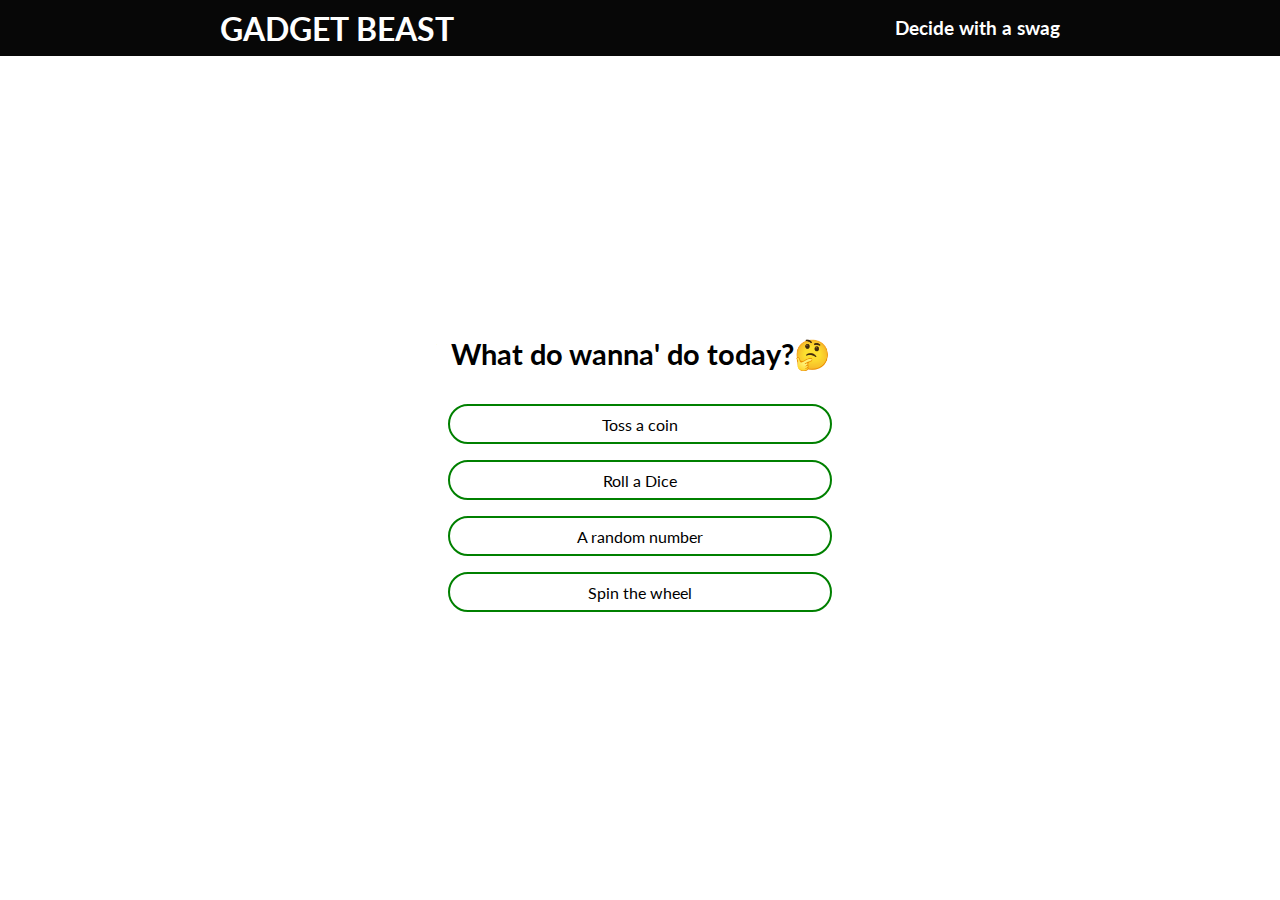
<file: index.html>
<!DOCTYPE html>
<html lang="en">
  <head>
    <meta charset="UTF-8" />
    <meta name="viewport" content="width=device-width, initial-scale=1.0" />
    <title>Random decision</title>
    <link rel="stylesheet" href="assets/css/style.css" />
    <meta name="google-site-verification" content="edYISL4mApbJP0i_yeSn3JoDE6-Ab1IftNR2sN1919c" />
  </head>
  <body>
    <header>
    <h1>GADGET BEAST</h1></div>
      <div class="description"><h3>Decide with a swag</h3></div>
    </header>
    <main>
      <div class="deside-box">
        <div class="question">
          <h3>What do wanna' do today?🤔</h3>
        </div>
        <div class="options">
          <button id="choice1">Toss a coin</button>
          <button id="choice2">Roll a Dice</button>
          <button id="choice3">A random number</button>
          <button id="choice4">Spin the wheel</button>
        </div>
      </div>
    </main>
    <script src="assets/js/script.js"></script>
  </body>
</html>
</file>
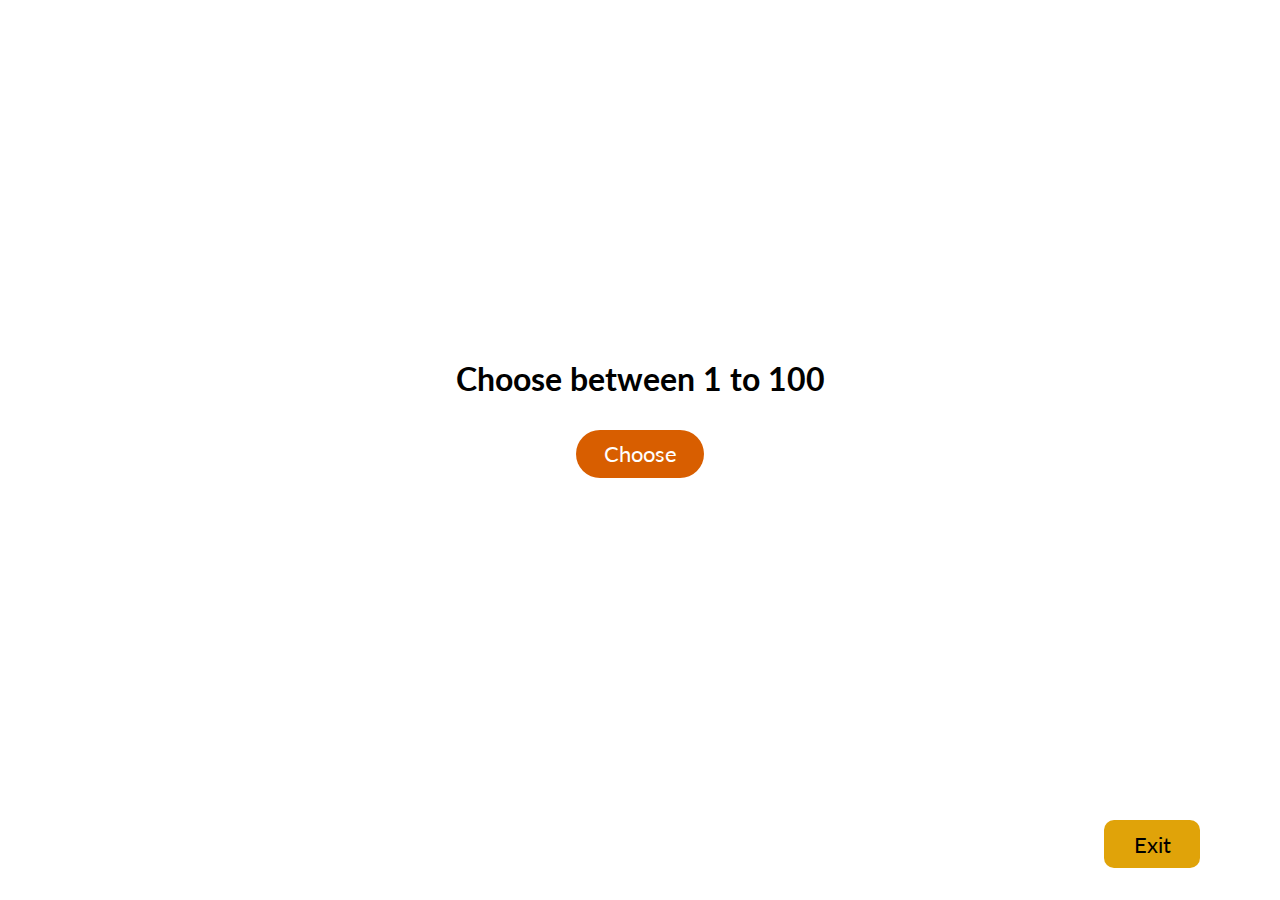
<file: random.html>
<!DOCTYPE html>
<html lang="en">
  <head>
    <meta charset="UTF-8" />
    <meta name="viewport" content="width=device-width, initial-scale=1.0" />
    <title>Get a random Number</title>
    <link rel="stylesheet" href="assets/css/random.css" />
  </head>
  <body>
    <main>
      <h1>Choose between 1 to 100</h1>

      <div class="generator">
        <button class="generate" onclick="generateNumber()">Choose</button>
      </div>
      <h3 id="number"></h3>
      <div class="exit-box">
        <button class="exit" onclick="exit()">exit</button>
      </div>
    </main>

    <script src="assets/js/random.js"></script>
  </body>
</html>
</file>
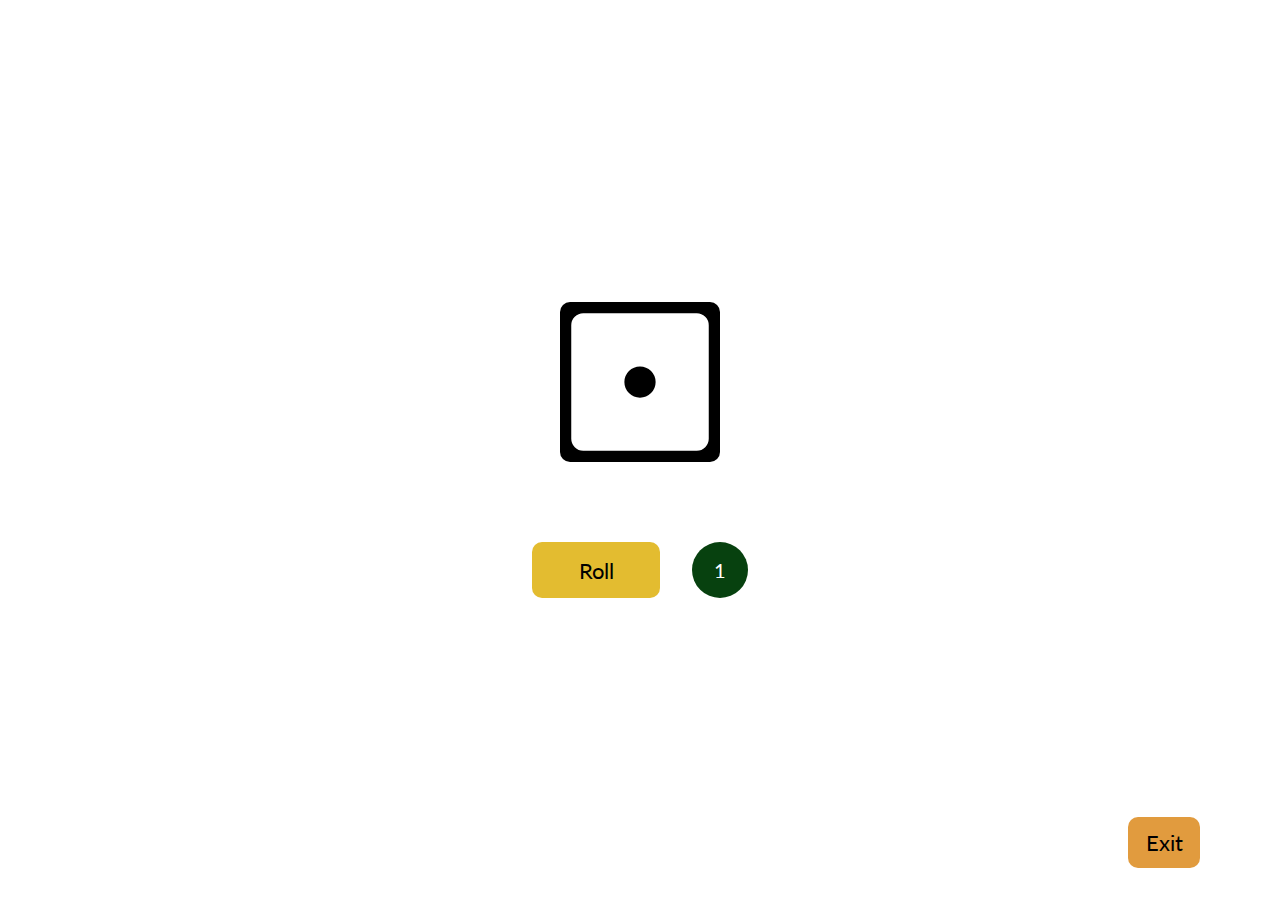
<file: roll.html>
<!DOCTYPE html>
<html lang="en">
  <head>
    <meta charset="UTF-8" />
    <meta name="viewport" content="width=device-width, initial-scale=1.0" />
    <title>Roll a dice</title>
    <link rel="stylesheet" href="assets/css/roll.css" />
  </head>
  <body>
    <main>
      <div class="dice">
        <img src="assets/img/dice/1.svg" alt="" id="dice-img" />
        <div class="rolls">
          <button id="roll" onclick="roll()">Roll</button>
          <div class="result">
            <p>1</p>
          </div>
        </div>
        <button class="exit" onclick="exit()">Exit</button>
      </div>
    </main>
  </body>

  <script src="assets/js/roll.js"></script>
</html>
</file>
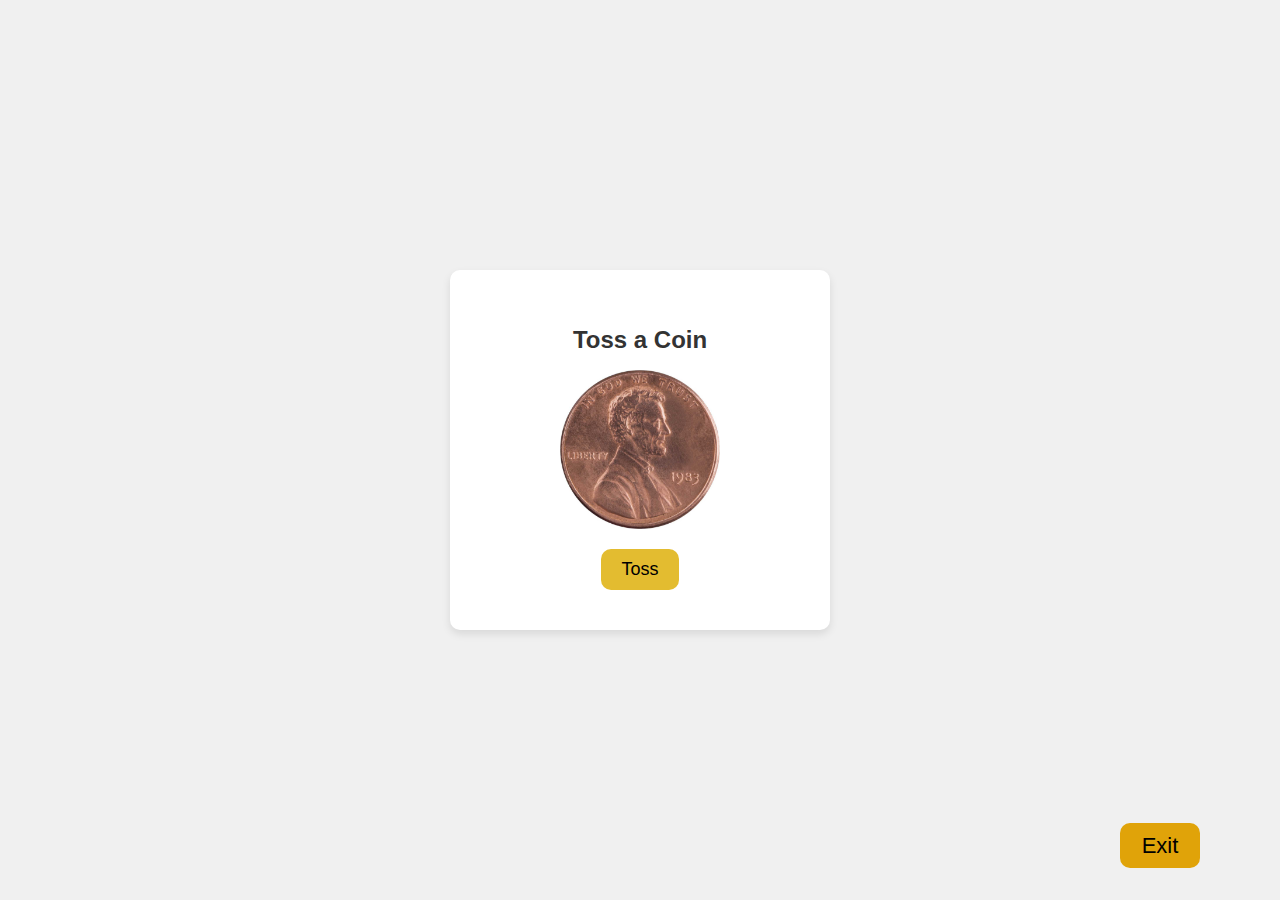
<file: toss.html>
<!DOCTYPE html>
<html lang="en">
  <head>
    <meta charset="UTF-8" />
    <meta name="viewport" content="width=device-width, initial-scale=1.0" />
    <title>Toss a Coin</title>
    <link rel="stylesheet" href="assets/css/toss.css" />
  </head>
  <body>
    <div class="container">
      <h1>Toss a Coin</h1>
      <div class="coin" id="coinResult">
        <img src="assets/img/coin/0.jpeg" id="coin-img" />
      </div>
      <div class="result"></div>
      <button class="button" onclick="tossCoin()">Toss</button>
    </div>
    <div class="exit-box">
      <button class="exit" onclick="exit()">exit</button>
    </div>
    <script src="assets/js/toss.js"></script>
  </body>
</html>
</file>
<file: assets/css/style.css>
@import url("https://fonts.googleapis.com/css2?family=Lato:ital,wght@0,100;0,300;0,400;0,700;0,900;1,100;1,300;1,400;1,700;1,900&display=swap");
* {
  margin: 0;
  padding: 0;

  --text-color: #000;
  --button-color: rgb(63, 142, 2);
  --header-color: rgb(7, 7, 7);
  font-family: "Lato", sans-serif;
}

header {
  width: 100%;
  height: 3.5rem;
  display: flex;
  align-items: center;
  justify-content: space-around;

  color: rgb(255, 255, 255);
  background-color: var(--header-color);
}
main {
  height: calc(100vh - 4rem);

  display: flex;
  align-items: center;

  justify-content: center;
  flex-direction: column;
}
.deside-box {
  width: 80%;
  height: 70vh;
  padding: 1rem;
  display: flex;
  align-items: center;
  gap: 2rem;
  justify-content: center;
  flex-direction: column;
  border-radius: 0.5rem;
}
.question {
  font-size: 25px;
}
.options {
  display: flex;

  flex-direction: column;
  gap: 1rem;
}
.options > button {
  cursor: pointer;
  height: 2.5rem;
  width: 24rem;
  background-color: white;
  border: 2px solid green;
  border-radius: 22px;
  font-size: 16px;
}
button:hover {
  background-color: var(--button-color);
  color: white;
}

@media only screen and (max-width: 600px) {
  header {
    width: 100%;
    font-size: 12px;
  }
  main {
    height: 90vh;
  }
  .deside-box {
    width: 80%;
  }
  .question {
    font-size: 20px;
  }
  .options > button {
    width: 18rem;
    font-size: 18px;
  }
}
</file>
<file: assets/css/random.css>
@import url("https://fonts.googleapis.com/css2?family=Lato:ital,wght@0,100;0,300;0,400;0,700;0,900;1,100;1,300;1,400;1,700;1,900&display=swap");
* {
  margin: 0;
  padding: 0;

  font-family: "Lato", sans-serif;
}

main {
  width: 100%;
  height: 100vh;
  gap: 2rem;
  display: flex;
  flex-direction: column;
  align-items: center;
  justify-content: center;
  position: relative;
}
.generate {
  cursor: pointer;
  height: 3rem;
  width: 8rem;
  color: white;
  background-color: rgb(216, 94, 0);
  border: none;

  border-radius: 30px;
  font-size: 22px;
}
h3 {
  font-size: 30px;
}
.exit {
  position: absolute;
  bottom: 2rem;
  right: 5rem;
  cursor: pointer;
  height: 3rem;
  width: 6rem;
  color: rgb(0, 0, 0);
  background-color: rgb(224, 163, 9);
  border: none;
  text-transform: capitalize;
  border-radius: 10px;
  font-size: 22px;
}

@media only screen and (max-width: 600px) {
  main {
    height: 105vh;
    font-size: 0.9rem;
  }
  .exit {
    width: 4.5rem;
    bottom: 6rem;
    right: 1.5rem;
  }
  .generate {
    width: 8rem;
  }
  h3 {
    font-size: 22px;
    color: red;
  }
}
</file>
<file: assets/css/roll.css>
@import url("https://fonts.googleapis.com/css2?family=Lato:ital,wght@0,100;0,300;0,400;0,700;0,900;1,100;1,300;1,400;1,700;1,900&display=swap");
* {
  margin: 0;
  padding: 0;

  font-family: "Lato", sans-serif;
}

.dice {
  width: 100%;
  height: 100vh;

  display: flex;
  flex-direction: column;
  justify-content: center;
  align-items: center;
  gap: 5rem;
  position: relative;
}
#dice-img {
  width: 10rem;
  animation: roll 100ms 3;
}
.rolls {
  display: flex;
  gap: 2rem;
}
#roll {
  cursor: pointer;
  height: 3.5rem;
  width: 8rem;
  color: #000000;
  background-color: #e3bc30;
  border: none;

  border-radius: 10px;
  font-size: 22px;
}
#roll:hover {
  background-color: rgb(5, 129, 5);
  color: white;
  transform: translateY(-5px);
}

.exit {
  position: absolute;
  bottom: 2rem;
  right: 5rem;
  cursor: pointer;
  height: 3.2rem;
  width: 4.5rem;
  color: rgb(0, 0, 0);
  background-color: rgb(225, 155, 62);
  border: none;
  text-transform: capitalize;
  border-radius: 10px;
  font-size: 22px;
}
.result {
  width: 3.5rem;
  height: 3.5rem;
  background-color: rgb(7, 65, 15);
  border-radius: 50%;
  display: flex;
  justify-content: center;
  align-items: center;
  color: white;

  font-size: 20px;
}
@keyframes roll {
  from {
    transform: none;
  }
  to {
    transform: rotate(360deg);
  }
}

@media only screen and (max-width: 600px) {
  .dice {
    width: 100%;
    height: 100vh;
  }

  .rolls {
    gap: 0.8rem;
  }

  .exit {
    bottom: 2rem;
    right: 2rem;
  }
}
</file>
<file: assets/css/toss.css>
body {
  font-family: Arial, sans-serif;
  background-color: #f0f0f0;
  display: flex;
  justify-content: center;
  align-items: center;
  height: 100vh;
  margin: 0;
  position: relative;
}
.container {
  text-align: center;
  background-color: #fff;
  padding: 40px;
  border-radius: 10px;
  box-shadow: 0 4px 8px rgba(0, 0, 0, 0.1);
  width: 300px;
}
h1 {
  font-size: 24px;
  color: #333;
}

#coin-img {
  width: 10rem;

  animation: flip 1s;
}
#coinResult {
  width: 100%;
  display: flex;
  align-items: center;
  justify-content: center;
}
.button {
  font-size: 20px;
  margin-top: 20px;
  padding: 10px 20px;
  font-size: 18px;
  color: #000000;
  background-color: #e3bc30;
  border: none;
  border-radius: 10px;
  cursor: pointer;
  transition: background-color 0.3s ease;
}

@keyframes flip {
  from {
    transform: none;
  }
  to {
    transform: rotateX(360deg);
  }
}
.result {
  display: none;
  font-size: 20px;
  color: rgb(3, 116, 3);
  font-weight: 600;
}
.exit {
  position: absolute;
  bottom: 2rem;
  right: 5rem;
  cursor: pointer;
  height: 2.8rem;
  width: 5rem;
  color: rgb(0, 0, 0);
  background-color: rgb(224, 163, 9);
  border: none;
  text-transform: capitalize;
  border-radius: 10px;
  font-size: 22px;
}

@media only screen and (max-width: 600px) {
  .container {
    width: 180px;
  }
  h1 {
    font-size: 32px;
    color: #333;
  }
  body {
    width: 100%;
    height: 95vh;
  }
  .button {
    width: 8rem;
    height: 3.5rem;
    margin-top: 20px;
  }

  .exit {
    width: 4.5rem;
    height: 3rem;
    bottom: 0rem;
    right: 2rem;
  }
}
</file>
